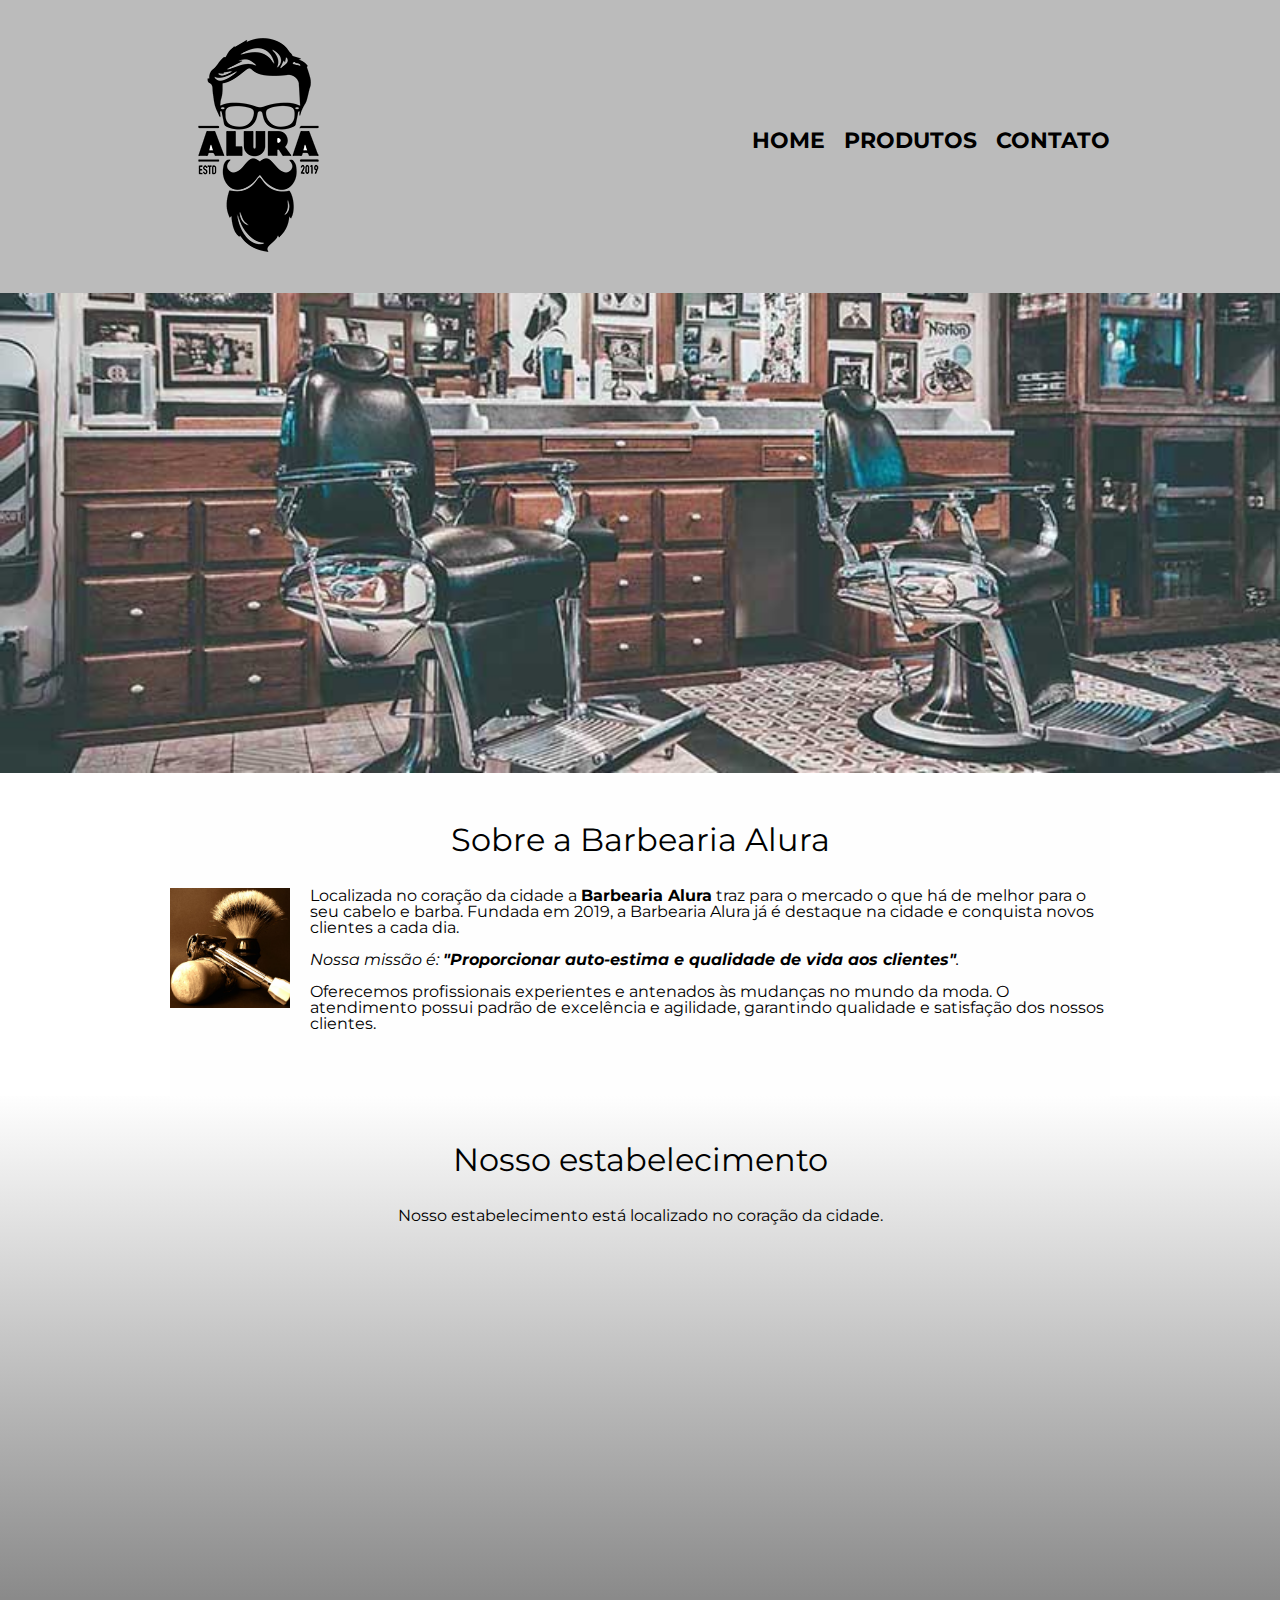
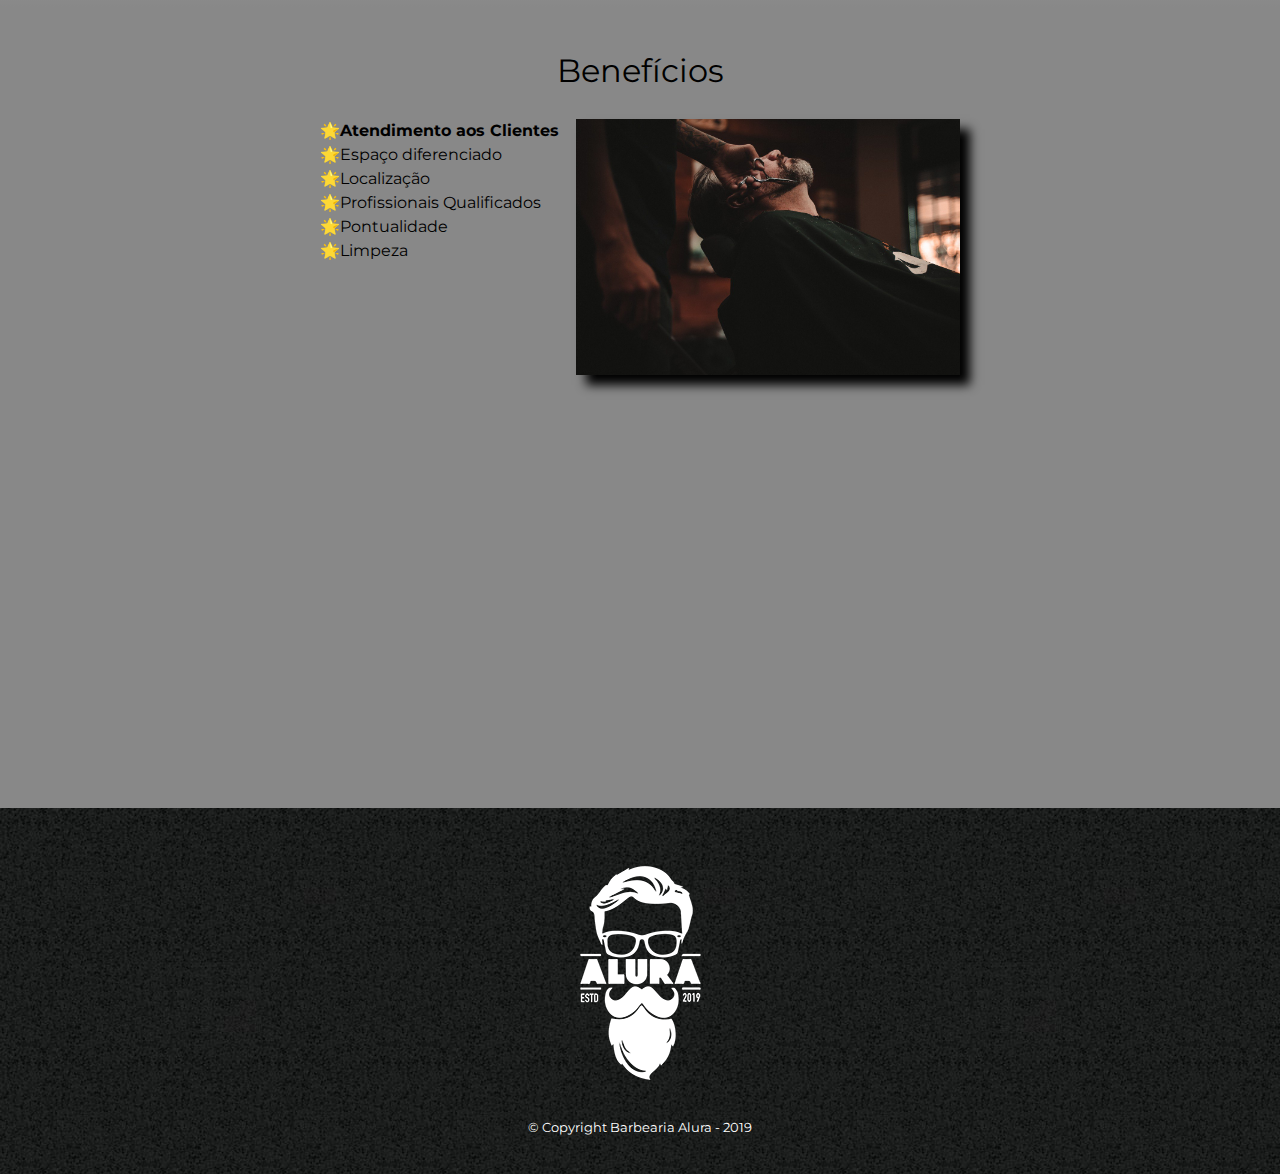
<file: index.html>
<!DOCTYPE html>
<html lang="pt-br">
	<head>
		<meta charset="UTF-8">
		<meta name="viewport" content="width=device-width, initial-scale=1.0">
		<title>Barbearia Alura</title>

		<link rel="stylesheet" href="reset.css">
		<link rel="stylesheet" href="style.css">
		<link href="https://fonts.googleapis.com/css?family=Montserrat&display=swap" rel="stylesheet">
	</head>

	<body>
		<header>
			<div class="caixa">
				<h1><img src="img/logo.png"></h1>

				<nav>
					<ul>
						<li><a href="index.html">Home</a></li>
						<li><a href="produtos.html">Produtos</a></li>
						<li><a href="contato.html">Contato</a></li>
					</ul>
				</nav>
			</div>
		</header>

		<img class="banner" src="img/banner.jpg">

		<main>
			<section class="principal">
				<h2 class="titulo-principal">Sobre a Barbearia Alura</h2>

				<img class="utensilios" src="img/utensilios.jpg" alt="Utensilios de um barbeiro.">
		 
				<p>Localizada no coração da cidade a <strong>Barbearia Alura</strong> traz para o mercado o que há de melhor para o seu cabelo e barba. Fundada em 2019, a Barbearia Alura já é destaque na cidade e conquista novos clientes a cada dia.</p>

				<p id="missao"><em>Nossa missão é: <strong>"Proporcionar auto-estima e qualidade de vida aos clientes"</strong>.</em></p>

				<p>Oferecemos profissionais experientes e antenados às mudanças no mundo da moda. O atendimento possui padrão de excelência e agilidade, garantindo qualidade e satisfação dos nossos clientes.</p>
			</section>

			<section class="mapa">
				<h3 class="titulo-principal">Nosso estabelecimento</h3>
				<p>Nosso estabelecimento está localizado no coração da cidade.</p>

				<div class="mapa-conteudo">
					<iframe src="https://www.google.com/maps/embed?pb=!1m18!1m12!1m3!1d3656.4483278365396!2d-46.63466568562861!3d-23.588249068469487!2m3!1f0!2f0!3f0!3m2!1i1024!2i768!4f13.1!3m3!1m2!1s0x94ce5a2b2ed7f3a1%3A0xab35da2f5ca62674!2sCaelum!5e0!3m2!1spt-BR!2sbr!4v1568814489656!5m2!1spt-BR!2sbr" width="100%" height="300" frameborder="0" style="border:0;" allowfullscreen=""></iframe>
				</div>
			</section>

			<section class="beneficios">
				<h3 class="titulo-principal">Benefícios</h3>

				<div class="conteudo-beneficios">
					<ul class="lista-beneficios">
						<li class="itens">Atendimento aos Clientes</li>
						<li class="itens">Espaço diferenciado</li>
						<li class="itens">Localização</li>
						<li class="itens">Profissionais Qualificados</li>
						<li class="itens">Pontualidade</li>
						<li class="itens">Limpeza</li>
					</ul><img src="img/beneficios.jpg" class="imagem-beneficios">
				</div>

				<div class="video">
					<iframe width="100%" height="315" src="https://www.youtube.com/embed/wcVVXUV0YUY" frameborder="0" allow="accelerometer; autoplay; encrypted-media; gyroscope; picture-in-picture" allowfullscreen></iframe>
				</div>
			</section>
		</main>

		<footer>
			<img src="img/logo-branco.png">
			<p class="copyright">&copy; Copyright Barbearia Alura - 2019</p>
		</footer>
	</body>
</html>
</file>
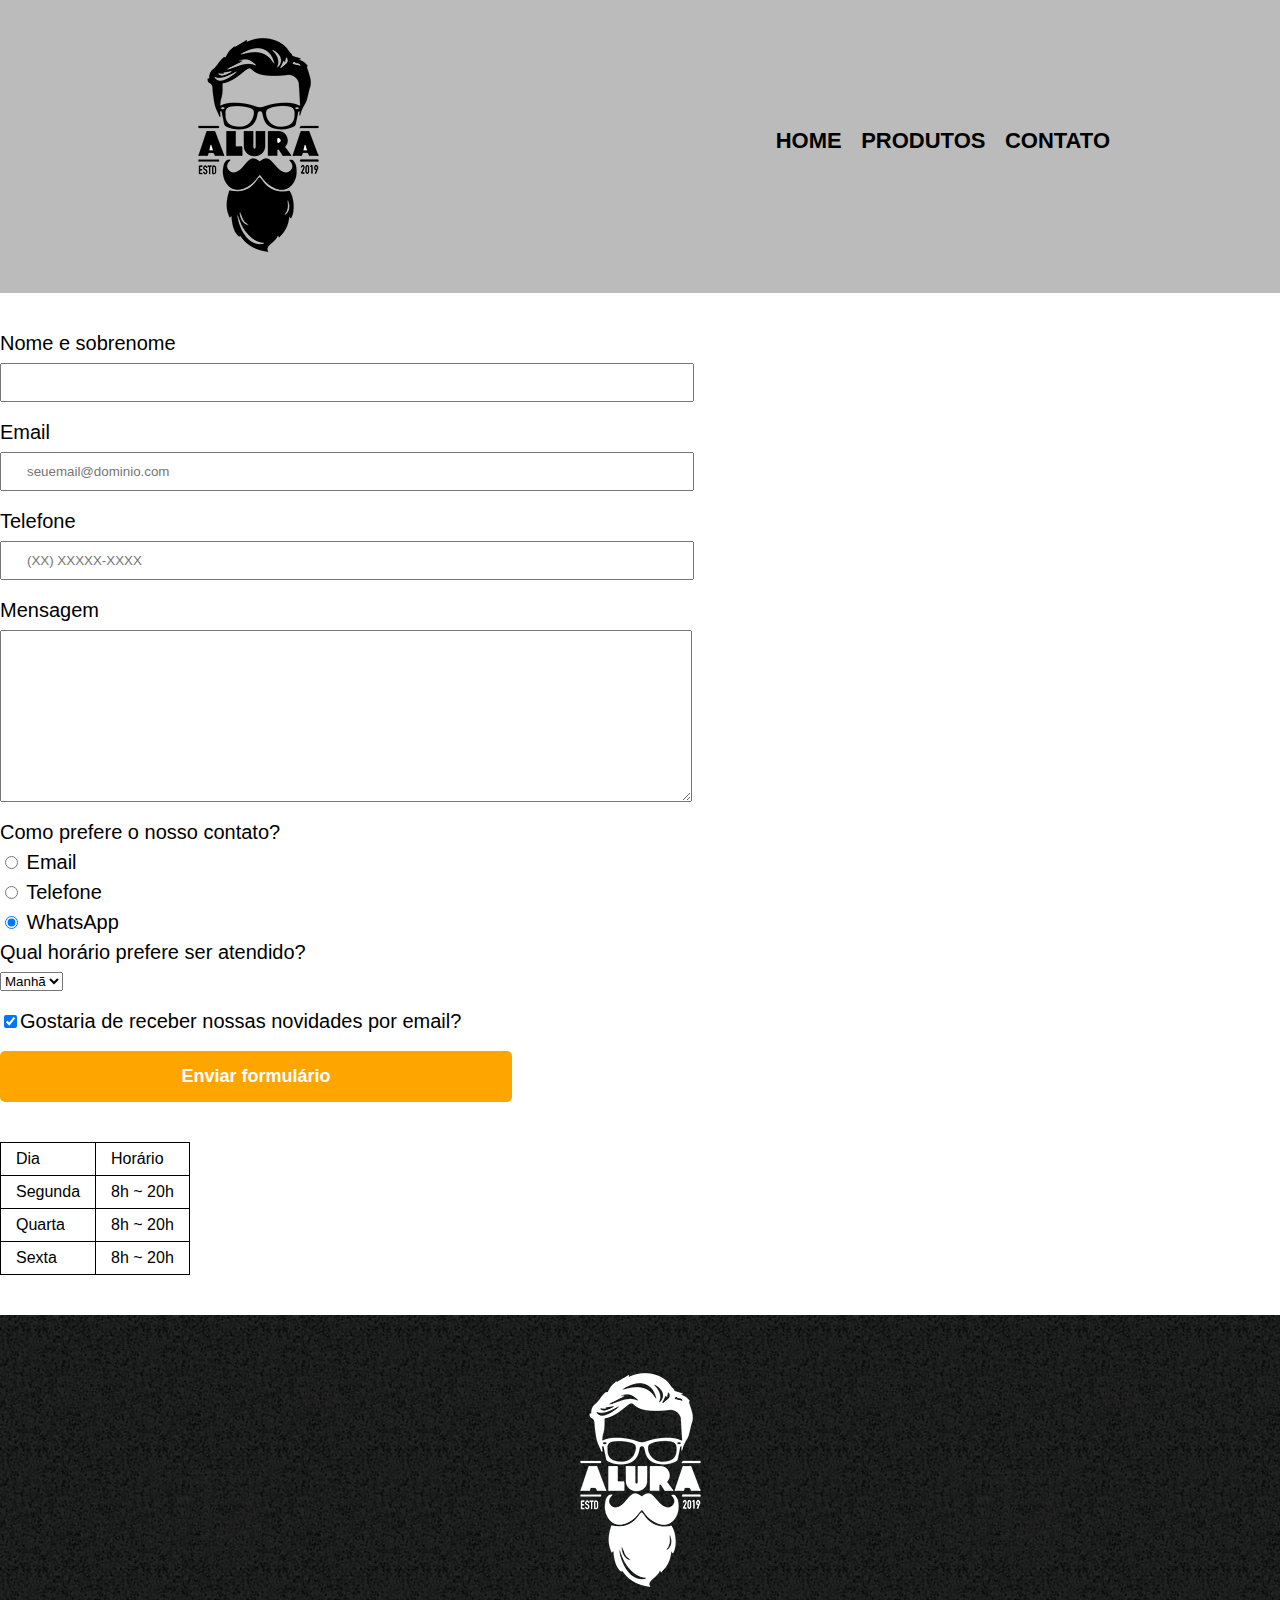
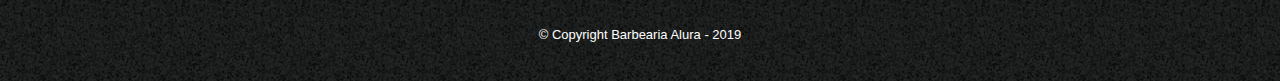
<file: contato.html>
<!DOCTYPE html>
<html>
	<head>
		<meta charset="UTF-8">
		<meta name="viewport" content="width=device-width, initial-scale=1.0">
		<title>Contato - Barbearia Alura</title>

		<link rel="stylesheet" href="reset.css">
		<link rel="stylesheet" href="style.css">
	</head>
	<body>
		<header>
			<div class="caixa">
				<h1><img src="img/logo.png" alt="Logo da Barbearia Alura"></h1>

				<nav>
					<ul>
						<li><a href="index.html">Home</a></li>
						<li><a href="produtos.html">Produtos</a></li>
						<li><a href="contato.html">Contato</a></li>
					</ul>
				</nav>
			</div>
		</header>

		<main>
			<form>
				<label for="nomesobrenome">Nome e sobrenome</label>
				<input type="text" id="nomesobrenome" class="input-padrao" required>

				<label for="email">Email</label>
				<input type="email" id="email" class="input-padrao" required placeholder="seuemail@dominio.com">

				<label for="telefone">Telefone</label>
				<input type="tel" id="telefone" class="input-padrao" required placeholder="(XX) XXXXX-XXXX">

				<label for="mensagem">Mensagem</label>
				<textarea cols="70" rows="10" id="mensagem" class="input-padrao" required></textarea>

				<fieldset>
					<legend>Como prefere o nosso contato?</legend>
					<label for="radio-email"><input type="radio" name="contato" value="email" id="radio-email"> Email</label>
					
					<label for="radio-telefone"><input type="radio" name="contato" value="telefone" id="radio-telefone"> Telefone</label>
					
					<label for="radio-whatsapp"><input type="radio" name="contato" value="whatsapp" id="radio-whatsapp" checked> WhatsApp</label>
				</fieldset>

				<fieldset>
					<legend>Qual horário prefere ser atendido?</legend>
					<select>
						<option>Manhã</option>
						<option>Tarde</option>
						<option>Noite</option>
					</select>
				</fieldset>

				<label class="checkbox"><input type="checkbox" checked>Gostaria de receber nossas novidades por email?</label>

				<input type="submit" value="Enviar formulário" class="enviar">
			</form>

			<table>
				<tr>
					<td>Dia</td>
					<td>Horário</td>
				</tr>
				<tr>
					<td>Segunda</td>
					<td>8h ~ 20h</td>
				</tr>
				<tr>
					<td>Quarta</td>
					<td>8h ~ 20h</td>
				</tr>
				<tr>
					<td>Sexta</td>
					<td>8h ~ 20h</td>
				</tr>
			</table>
		</main>

		<footer>
			<img src="img/logo-branco.png" alt="Logo da Barbearia Alura">
			<p class="copyright">&copy; Copyright Barbearia Alura - 2019</p>
		</footer>
	</body>
</html>
</file>
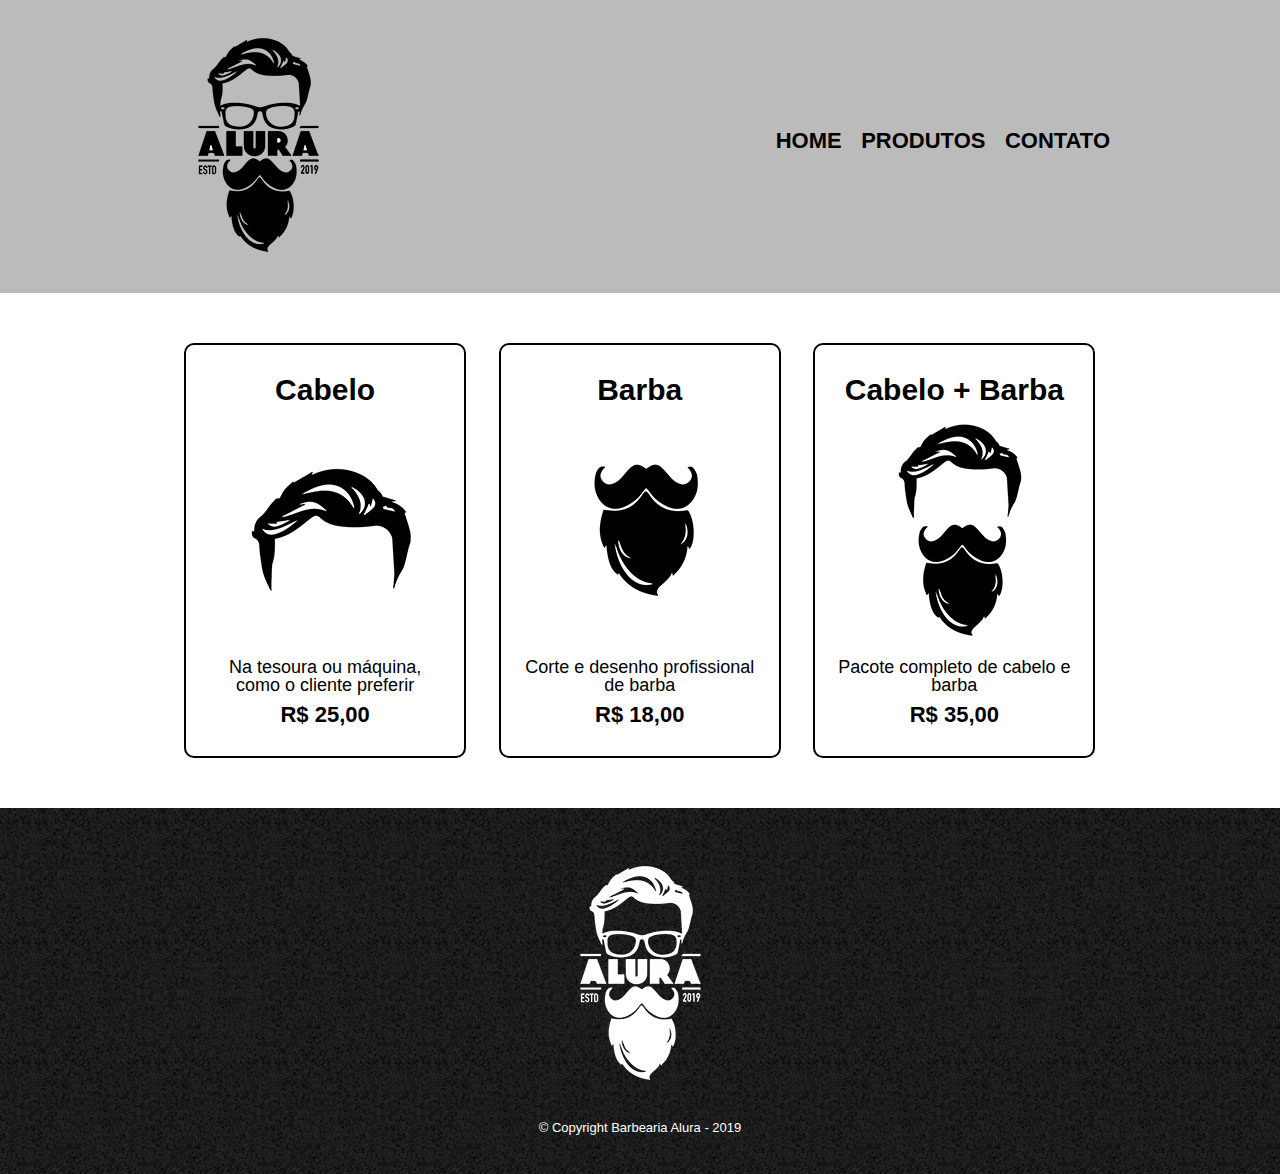
<file: produtos.html>
<!DOCTYPE html>
<html>
	<head>
		<meta charset="UTF-8">
		<meta name="viewport" content="width=device-width, initial-scale=1.0">
		<title>Produtos - Barbearia Alura</title>

		<link rel="stylesheet" href="reset.css">
		<link rel="stylesheet" href="style.css">
	</head>
	<body>
		<header>
			<div class="caixa">
				<h1><img src="img/logo.png"></h1>

				<nav>
					<ul>
						<li><a href="index.html">Home</a></li>
						<li><a href="produtos.html">Produtos</a></li>
						<li><a href="contato.html">Contato</a></li>
					</ul>
				</nav>
			</div>
		</header>

		<main>
			<ul class="produtos">
				<li>
					<h2>Cabelo</h2>
					<img src="img/cabelo.jpg">
					<p class="produto-descricao">Na tesoura ou máquina, como o cliente preferir</p>
					<p class="produto-preco">R$ 25,00</p>
				</li>
				<li>
					<h2>Barba</h2>
					<img src="img/barba.jpg">
					<p class="produto-descricao">Corte e desenho profissional de barba</p>
					<p class="produto-preco">R$ 18,00</p>
				</li>
				<li>
					<h2>Cabelo + Barba</h2>
					<img src="img/cabelo+barba.jpg">
					<p class="produto-descricao">Pacote completo de cabelo e barba</p>
					<p class="produto-preco">R$ 35,00</p>
				</li>
			</ul>
		</main>

		<footer>
			<img src="img/logo-branco.png">
			<p class="copyright">&copy; Copyright Barbearia Alura - 2019</p>
		</footer>
	</body>
</html>
</file>
<file: style.css>
body {
	font-family: 'Montserrat', sans-serif;
}

header {
	background: #BBBBBB;
	padding: 20px 0;
}

.caixa {
	position: relative;
	width: 940px;
	margin: 0 auto;
}

nav {
	position: absolute;
	top: 110px;
	right: 0;
}

nav li {
	display: inline;
	margin: 0 0 0 15px;
}

nav a {
	text-transform: uppercase;
	color: #000000;
	font-weight: bold;
	font-size: 22px;
	text-decoration: none;
}

nav a:hover {
	color: #C78C19;
	text-decoration: underline;
}

.produtos {
	width: 940px;
	margin: 0 auto;
	padding: 50px 0;
}

.produtos li {
	display: inline-block;
	text-align: center;
	width: 30%;
	vertical-align: top;
	margin: 0 1.5%;
	padding: 30px 20px;
	box-sizing: border-box;
	border: 2px solid #000000;
	border-radius: 10px;
}

.produtos li:hover {
	border-color: #C78C19;
}

.produtos li:active {
	border-color: #088C19;	
}

.produtos li:hover h2 {
	font-size: 34px;
}

.produtos h2 {
	font-size: 30px;
	font-weight: bold;
}

.produto-descricao {
	font-size: 18px;
}

.produto-preco {
	font-size: 22px;
	font-weight: bold;
	margin-top: 10px;
}

footer {
	text-align: center;
	background: url("img/bg.jpg");
	padding: 40px 0;
}

.copyright {
	color: #FFFFFF;
	font-size: 13px;
	margin: 20px 0 0;
}

main {
	
}

form {
	margin: 40px 0;
}

form label, form legend {
	display:block;
	font-size: 20px;
	margin: 0 0 10px;
}

.input-padrao {
	display: block;
	margin: 0 0 20px;
	padding: 10px 25px;
	width: 50%;
}

.checkbox {
	margin: 20px 0;
}

.enviar {
	width:40%;
	padding: 15px 0;
	background: orange;
	color: white;
	font-weight: bold;
	font-size: 18px;
	border: none;
	border-radius: 5px;
	transition: 1s all;
	cursor: pointer;
}

.enviar:hover {
	background: darkorange;
	transform: scale(1.2);
}

table {
	margin: 20px 0 40px;
}

thead {
	background: #555555;
	color: white;
	font-weight: bold;
}

td, th {
	border: 1px solid #000000;
	padding: 8px 15px;
}


/* css da página inicial */
.banner {
	width:100%;
}

.titulo-principal {
	text-align: center;
	font-size: 2em;
	margin: 0 0 1em;
	clear: left;
}

.principal {
	padding: 3em 0;
	background: #FEFEFE;
	width: 940px;
	margin: 0 auto;
}

.principal p {
	margin: 0 0 1em;
}

.principal strong {
	font-weight: bold;
}

.principal em {
	font-style: italic;
}

.utensilios {
	width: 120px;
	float: left;
	margin: 0 20px 20px 0;
}

.mapa {
	padding: 3em 0;
	background: linear-gradient(#FEFEFE, #888888);
}

.mapa-conteudo {
	width: 940px;
	margin: 0 auto;
}

.mapa p {
	margin: 0 0 2em;
	text-align: center;
}

.beneficios {
	padding: 3em 0;
	background: #888888;
}

.conteudo-beneficios {
	width: 640px;
	margin: 0 auto;
}

.lista-beneficios {
	width: 40%;
	display: inline-block;
	vertical-align: top;
}

.itens {
	line-height: 1.5;
}

.itens:first-child {
	font-weight: bold;
}

.itens:before {
	content: "🌟";
}

.imagem-beneficios {
	width: 60%;
	opacity: 1;
	transition: 400ms;
	box-shadow: 10px 10px 10px 0 #000000;
}

.imagem-beneficios:hover {
	opacity: 0.3;
}

.video {
	width: 560px;
	margin: 2em auto;
}

@media screen and (max-width: 480px) {
	.caixa, .principal, .mapa-conteudo, .conteudo-beneficios, .video, .produtos {
		width: auto;
	}

	h1, h2 {
		text-align: center;
	}

	nav {
		position: static;
	}

	.lista-beneficios, .imagem-beneficios, .produtos li {
		width: 100%;
	}
}
</file>
